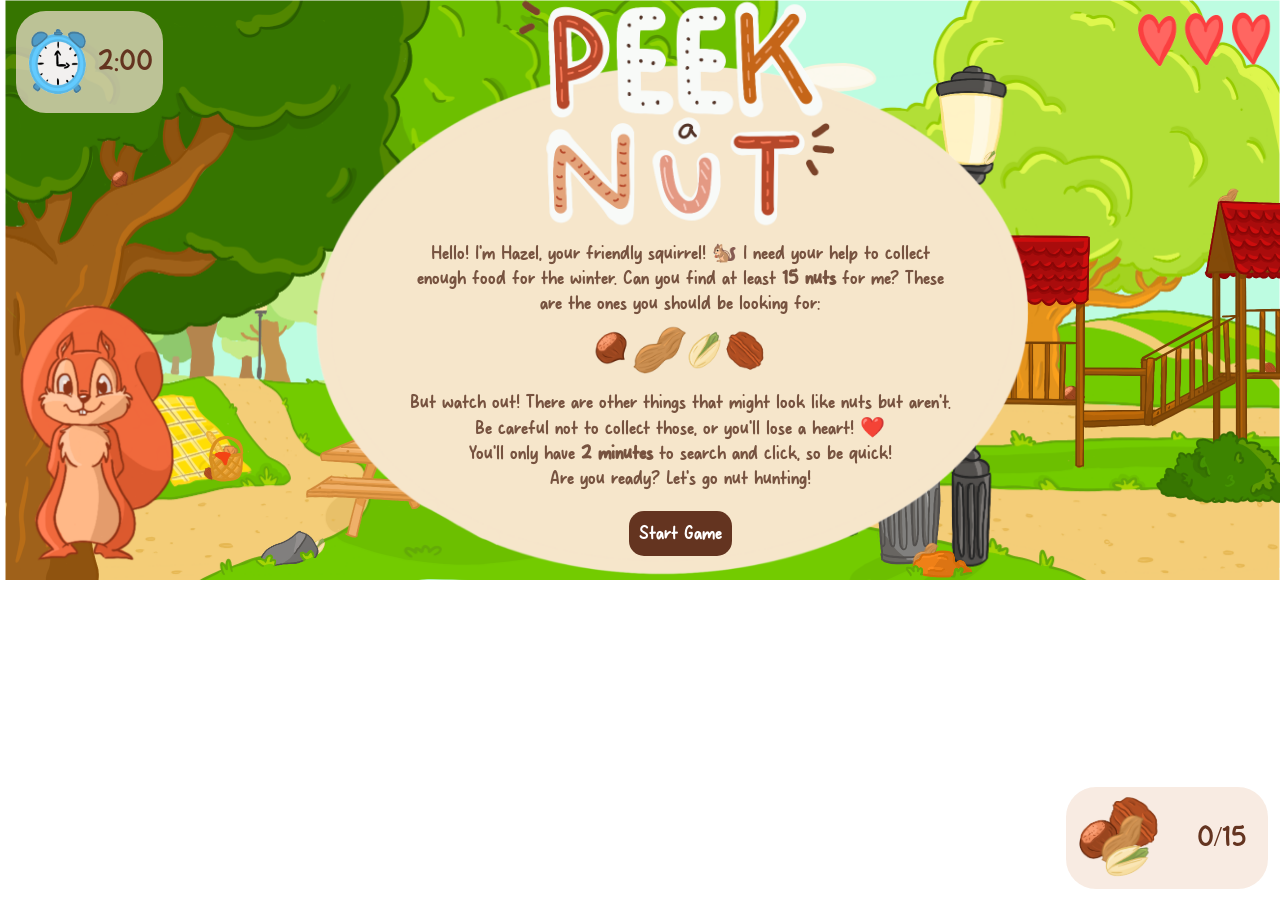
<file: index.html>
<!DOCTYPE html>
<html lang="en">
<head>
  <meta charset="UTF-8" />
  <title>Peek-a-Nut</title>
  <meta name="viewport" content="width=device-width,initial-scale=1" />
  <meta name="description" content="" />
  <link rel="stylesheet" type="text/css" href="css/style.css" />
  <link rel="icon" href="favicon.png">
</head>

<body>

  <div id="gameContainer"> 

     <div id="background"></div>

    <canvas id="canvas" width="1275" height="580"></canvas> 
    <div id="timerDisplay">
      <img id="timer" src="images/timer.png" alt="Timer">
      <p id="timerText">2:00</p>
    </div>

    <div id="startScreen"> 
      <p><br>Hello! I'm Hazel, your friendly squirrel! 🐿️ I need your help to collect enough food for the winter. Can you find at least <b>15 nuts</b> for me? These are the ones you should be looking for:<br>
          <img id="allnuts" src="images/allnuts.png" alt="Display of all nuts">
         <br> But watch out! There are other things that might look like nuts but aren't. Be careful not to collect those, or you'll lose a heart! ❤️
          <br>
          You'll only have<b> 2 minutes</b> to search and click, so be quick!
          
          <br>Are you ready? Let's go nut hunting!</p>
        <button id="startButton">Start Game</button>
      
      </div> 
      <div id="winMessage" style="display: none;">
        <img id="win" src="images/win.PNG" alt="You won!">
      </div>
      
      <div id="loseMessage" style="display: none;">
          <div id="loseMessageInner">
          <p>Game Over! Try Again. 😢
          <button id="retryButton" style="display: none;">Retry</button>
        </div>
      </div>
     
  </div>



  <!-- further HTML elements, that should maybe be displayed below your game. E.g. Score, .... -->
  
  <div id="nutDisplay">
    <img id="nutscollected" src="images/nutscollected.png" alt="Nuts collected">
      <p id="nutsText"></p>
  </div>

  <!-- <div id="heartDisplay" style="display: none">  -->

    <img id="heartImage" src="images/hearts3.png" alt="">

   <!-- </div>  -->

  <script type="module" src="scripts/modules/global.js"></script>
  <script type="module" src="scripts/modules/input.js"></script>
  <script type="module" src="scripts/modules/main.js"></script>
  
</body>
</html>
</file>
<file: css/style.css>
#gameContainer {
  position: relative; 
    width: 1275px;
    height: 580px;
    margin: 0;

}

@font-face{                     
                                
    font-family: 'Naturaly' ;
    src: url('../Naturaly.otf') format('opentype');
    font-weight: normal;
    font-style:normal;
}

#background {
    position: absolute;
    left: 0;
    top: 0; 
    width: 1275px;
    height: 580px;
    background-image: url("../images/background.png");
    background-size: cover;
   
}
#canvas {
    position: absolute;
    border: 1px red !important;
    left: 0;
    top: 0; 
}

body {
    margin:0;
    text-align: top ;
    width: 100%; 
    height: 100%;
    background-size: cover;
    background-position: center;
    display: flex;
    justify-content: right;
    align-items: top;

}

#startScreen {
    font-family:"Naturaly";
    font-size: 20px;
    color:rgb(119, 83, 64);
    position: absolute;
    top: -10px;
    left: 300px;
    text-align: center;
    display: flex;
    flex-direction: column;
    justify-content: center;
    align-items: center;
    background-image: url("../images/bubble.png");
    background-size: cover;
    background-position: center;
    height: 600px;
    max-width: 750px;
    width: 100%;

}

#startScreen p {
    padding-inline: 100px;
    padding-top: 170px;
}

#loseMessage {
    height: auto;
    width: 100%;
    margin-top: 170px;
}

#loseMessageInner {
    font-family: "Naturaly";
    font-size: 50px;
    color: rgb(100, 52, 32);
    text-align: center; 
    align-items: center; 
    background-color: rgba(224, 207, 196, 0.8);
    width: 500px;
    margin-left: auto;
    margin-right: auto;
    border-radius: 15px;
    box-shadow: 0 4px 8px rgba(0, 0, 0, 0.3);
    height: 150px;

}

#win{
    position: absolute;
    top: -10px;
    left: 300px;
    text-align: center;
    display: flex;
    height: 600px;
    max-width: 750px;
    width: 100%;
}

#startButton{
    padding: 10px 10px;
    font-family: "Naturaly";
    font-size: 20px;
    color:rgb(255, 255, 255);
    background-color: rgb(100, 52, 32);
    border: none;
    border-radius: 15px;
    cursor: pointer;
    text-align: center;
   
}

#startButton:hover {
    background-color: rgb(133, 77, 54);
}

#retryButton{
    padding: 10px 10px;
    font-family: "Naturaly";
    font-size: 30px;
    color:rgb(255, 255, 255);
    background-color: rgb(100, 52, 32);
    border: none;
    border-radius: 15px;
    cursor: pointer;
    margin-right: auto;
    margin-left: auto;
}

#retryButton:hover {
    background-color: rgb(133, 77, 54);
}

#allnuts {
    width: 200px;
    height: auto;
}

#nutDisplay{
    position: fixed;
    bottom: 10px;
    right: 10px;
    text-align: center;
    display: inline-block;
    flex-direction: column;
    justify-content: center;
    align-items: center;
    background-color: rgba(246, 227, 214, 0.7);
    padding: 1px;
    margin: 1px;
    margin-right: 2px;
    border-radius: 30px;
   max-width: 200px;
   width: 100%;

}
#nutscollected{
    width: 100px;
    margin-right: 10px;
    float: left;
   
}

#nutsText{
   
    margin: 0;
    font-family: "Naturaly";
    font-size: 30px;
    vertical-align: middle;
    line-height: 100px;
    color: rgb(100, 52, 32);
    
}


#timerDisplay{
    position: absolute;
    left: 10px;
    display:flex;
    align-items: center;
    text-align: right;
    top: 10px;
    background-color: rgba(246, 227, 214, 0.7);
    padding: 1px;
    margin: 1px;
    border-radius: 30px;
    width: 145px;

}

#timer {
    width: 60px;
    margin-right: 10px;
    padding-left: 10px;

} 

#timerText{
    font-family: 'Naturaly';
    font-size: 30px;
    color:rgb(100, 52, 32);
    padding: 1px;
    padding-right: 15px;
    
}

#heartImage{
    position: absolute;
    width: 150px;
    height: 80px;
    
}

.Nut {
    position: absolute;
}

#loseMessage{
    position: absolute;
    left: 0;
    top: 0; 
}
</file>
